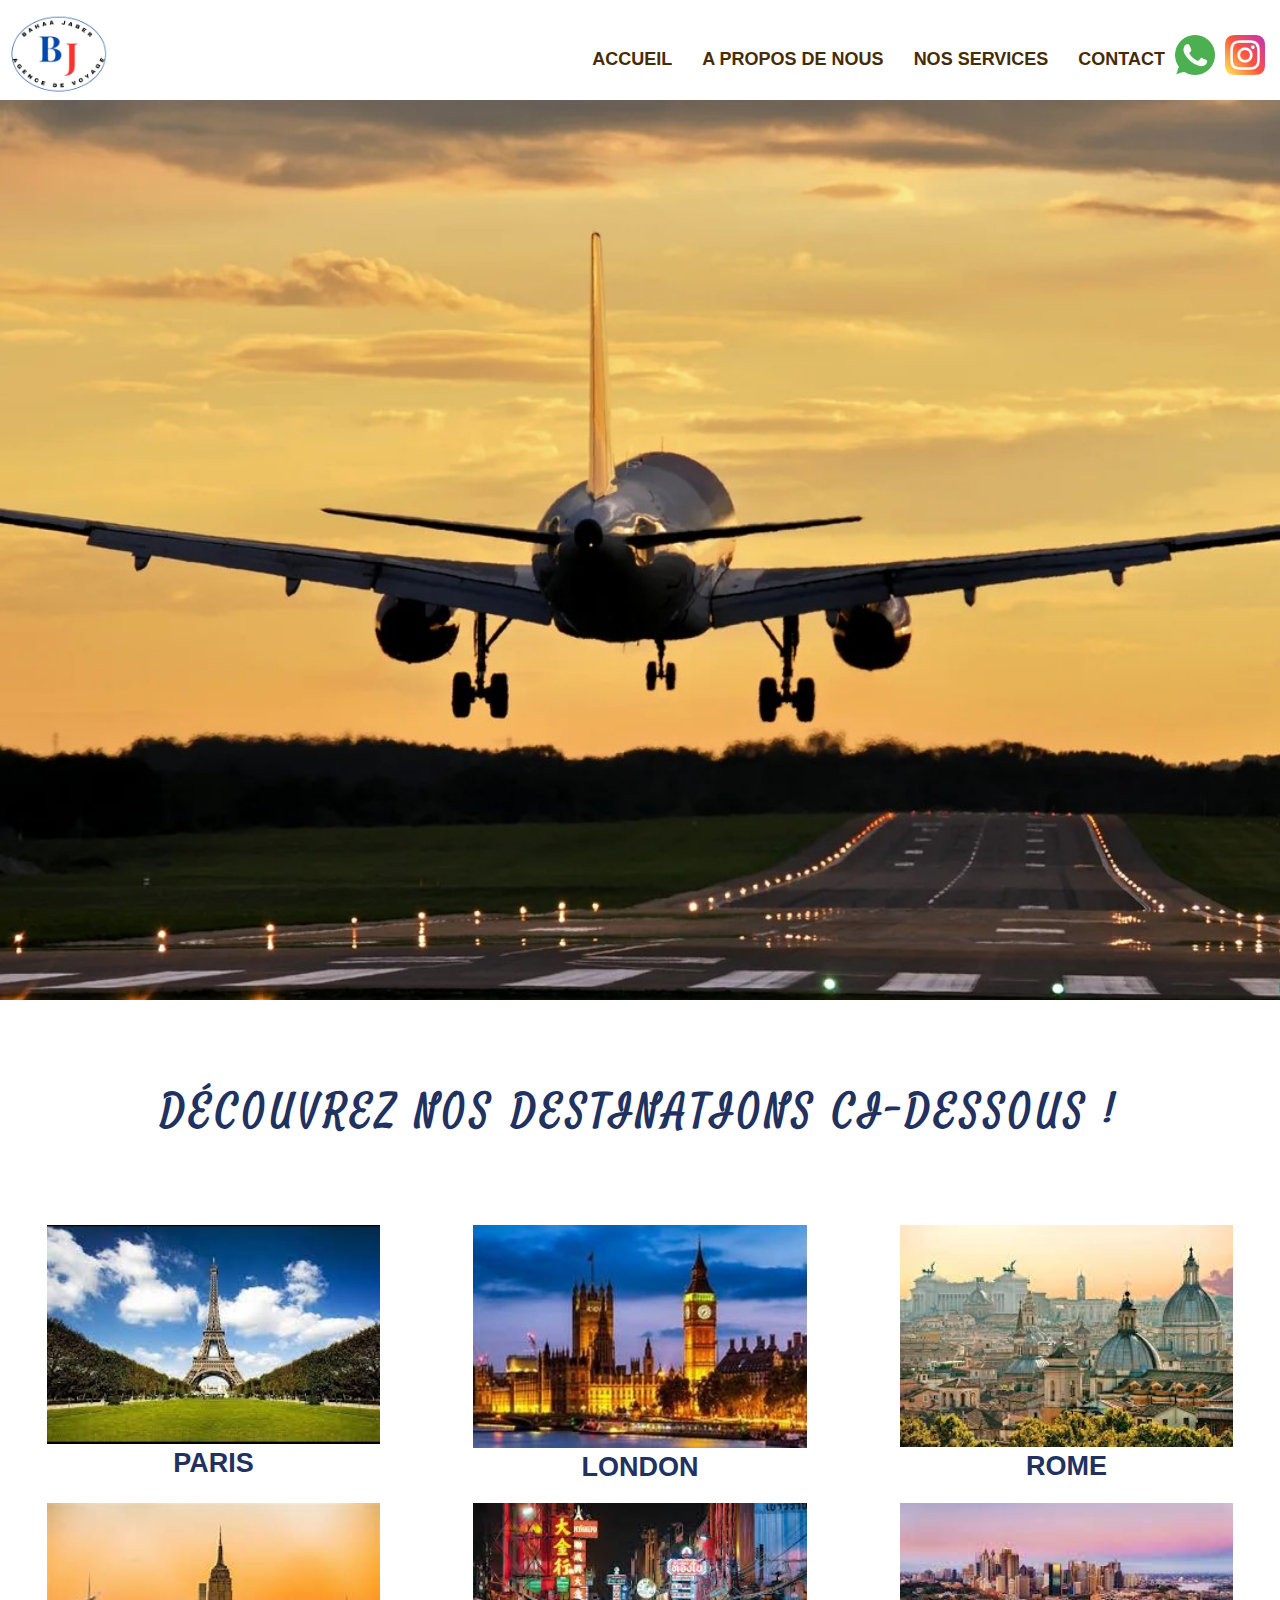
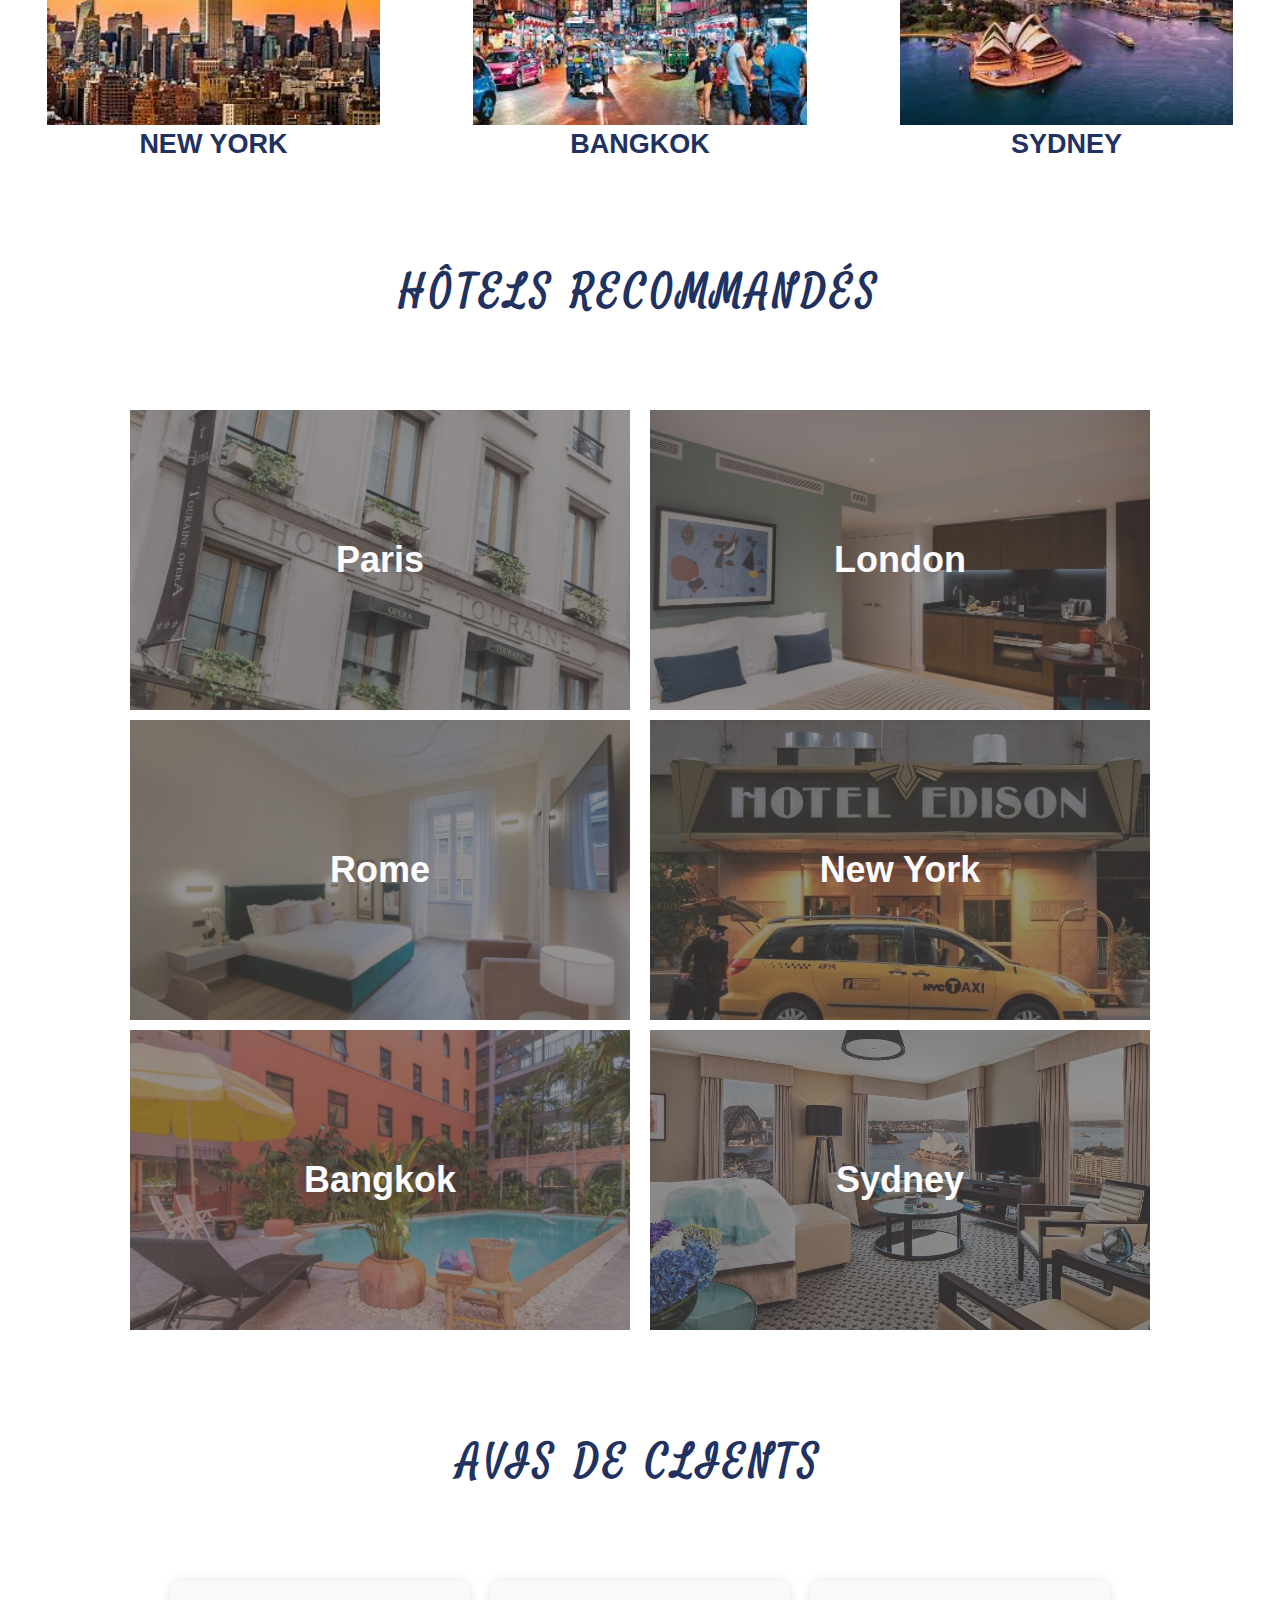
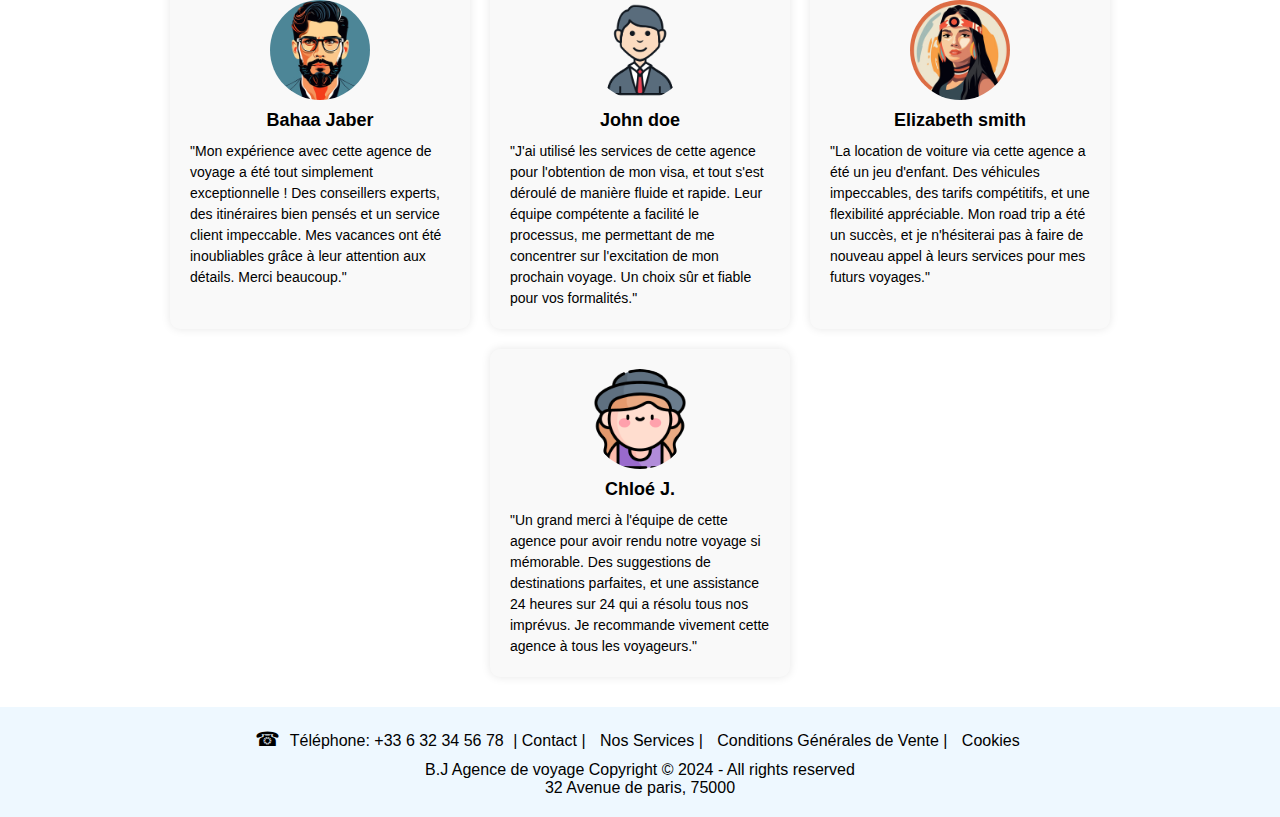
<file: index.html>
<!DOCTYPE html>
<html lang="en">
<head>
    <meta charset="UTF-8">
    <meta name="viewport" content="width=device-width, initial-scale=1.0">
    <title>Navbar</title>
    <link rel="preconnect" href="https://fonts.googleapis.com">
    <link rel="preconnect" href="https://fonts.gstatic.com" crossorigin>
    <link href="https://fonts.googleapis.com/css2?family=Satisfy&display=swap" rel="stylesheet">
    <link rel="stylesheet" href="commun.css">
    <link rel="stylesheet" href="index.css">
    
</head>
<body>
    <!--NAVBAR-->
    <nav class="navbar">
        <a href="index.html"><img src="images/logo.png" alt="logo" class="logo"></a>  
        <ul class="nav-links">
            <li><a href="index.html">Accueil</a></li>
            <li><a href="aproposdenous.html">A propos de Nous</a></li>
            <li><a href="nosservices.html">Nos services</a></li>
            <li><a href="contact.html">Contact</a></li>
            <li ><a href="https://www.whatsapp.com/" target="_blank"><img src="images/whatsapp-couleur.png" alt="whatsapp logo" class="social-links"></a></li>
            <li ><a href="https://www.instagram.com/" target="_blank"><img src="images/instagram-couleur.png" alt="instagram logo" class="social-links"></a></li>
        </ul> 
        <img src="images/burger-menu.png" alt="burger menu" class="menu-btn">    
    </nav>
    
   
    <header>
        <div class="header-content">  
            <h1>Explorons Le monde ensemble!</h1>
            <p>"Le plus beau voyage, c'est celui qu'on n'a pas encore fait."<br><br>  Loïck Peyron</p>
        </div>
    </header>

    <!--NOS DESTINATIONS-->
    <section class="index-destinations">
        <h2>Découvrez nos destinations ci-dessous !</h2>
        <a href="https://www.tripadvisor.com/Attractions-g187147-Activities-Paris_Ile_de_France.html" class="index-destinations-box" target="_blank">
            <img src="images/paris.jpg" alt="tour eiffel">
            <h3>Paris</h3>
        </a>
        <a href="https://www.tripadvisor.com/Attractions-g186338-Activities-London_England.html" class="index-destinations-box" target="_blank">
            <img src="images/london.jpg" alt="londre">
            <h3>London</h3>
        </a>
        <a href="https://www.tripadvisor.com/Attractions-g187791-Activities-Rome_Lazio.html" class="index-destinations-box" target="_blank">
            <img src="images/rome.jpg" alt="Rome">
            <h3>Rome</h3>
        </a>
        <a href="https://www.tripadvisor.com/Attractions-g60763-Activities-New_York_City_New_York.html" class="index-destinations-box" target="_blank">
            <img src="images/new-york.jpg" alt="New york">
            <h3>New York</h3>
        </a>
        <a href="https://www.tripadvisor.com/Tourism-g293916-Bangkok-Vacations.html" class="index-destinations-box" target="_blank">
            <img src="images/bangkok.jpg" alt="Bangkok">
            <h3>Bangkok</h3>
        </a>
        <a href="https://www.tripadvisor.com/Attractions-g255060-Activities-Sydney_New_South_Wales.html" class="index-destinations-box" target="_blank">
            <img src="images/sydney.jpg" alt="Sydney">
            <h3>Sydney</h3>
        </a>
    </section>

    <!--Hôtels recommandés-->
    <section class="index-hotels">
        <h2>Hôtels recommandés</h2>
        <a href="https://hoteltouraine.com/" class="index-hotels-ville" target="_blank">
            <div class="grey-overlay"></div>
            <h3>Paris</h3>
        </a>
        <a href="https://www.staycove.com/en/london" class="index-hotels-ville" target="_blank">
            <div class="grey-overlay"></div>
            <h3>London</h3>
        </a>
        <a href="https://elegantia-luxury-rooms.it-romehotels.com/" class="index-hotels-ville" target="_blank">
            <div class="grey-overlay"></div>
            <h3>Rome</h3>
        </a>
        <a href="https://www.edisonhotelnyc.com/" class="index-hotels-ville" target="_blank">
            <div class="grey-overlay"></div>
            <h3>New York</h3>
        </a>
        <a href="https://baansuanprannok.com/" class="index-hotels-ville" target="_blank">
            <div class="grey-overlay"></div>
            <h3>Bangkok</h3>
        </a>
        <a href="https://www.fourseasons.com/sydney/" class="index-hotels-ville" target="_blank">
            <div class="grey-overlay"></div>
            <h3>Sydney</h3>
        </a>  
    </section>

    <!--Avis clients-->
    <section class="container">
        <h2>Avis de clients</h2>
        <div class="feedback">
            <img src="images/client1.jpg" alt="Client-1 Photo">
            <h3>Bahaa Jaber</h3>
            <p>"Mon expérience avec cette agence de voyage a été tout simplement exceptionnelle ! Des conseillers experts, des itinéraires bien pensés et un service client impeccable. Mes vacances ont été inoubliables grâce à leur attention aux détails. Merci beaucoup."</p>
        </div>
        <div class="feedback">
            <img src="images/client2.jpg" alt="Client-2 Photo">
            <h3>John doe</h3>
            <p>"J'ai utilisé les services de cette agence pour l'obtention de mon visa, et tout s'est déroulé de manière fluide et rapide. Leur équipe compétente a facilité le processus, me permettant de me concentrer sur l'excitation de mon prochain voyage. Un choix sûr et fiable pour vos formalités."</p>
        </div>
        <div class="feedback">
            <img src="images/client3.jpg" alt="Client-3 Photo">
            <h3>Elizabeth smith</h3>
            <p>"La location de voiture via cette agence a été un jeu d'enfant. Des véhicules impeccables, des tarifs compétitifs, et une flexibilité appréciable. Mon road trip a été un succès, et je n'hésiterai pas à faire de nouveau appel à leurs services pour mes futurs voyages."</p>
        </div>
        <div class="feedback">
            <img src="images/client4.png" alt="Client-4 Photo">
            <h3>Chloé J.</h3>
            <p>"Un grand merci à l'équipe de cette agence pour avoir rendu notre voyage si mémorable. Des suggestions de destinations parfaites, et une assistance 24 heures sur 24 qui a résolu tous nos imprévus. Je recommande vivement cette agence à tous les voyageurs."</p>
        </div>
    </section>

    <!--footer-->
    <footer>
        <div>
            <span class="phone-icon">&#9742;</span> 
            <span class="phone-numero">Téléphone: +33 6 32 34 56 78 </span>
            <a href="contact.html">| Contact |</a> 
            <a href="nosservices.html"> Nos Services |</a> 
            <a href="#">Conditions Générales de Vente |</a> 
            <a href="#">Cookies</a>
        </div>
        <p>B.J Agence de voyage Copyright © 2024 - All rights reserved</p>
        <p>32 Avenue de paris, 75000</p>    
    </footer>

    <!--Javascript link-->
    <script src="script.js"></script>
</body>
</html>
</file>
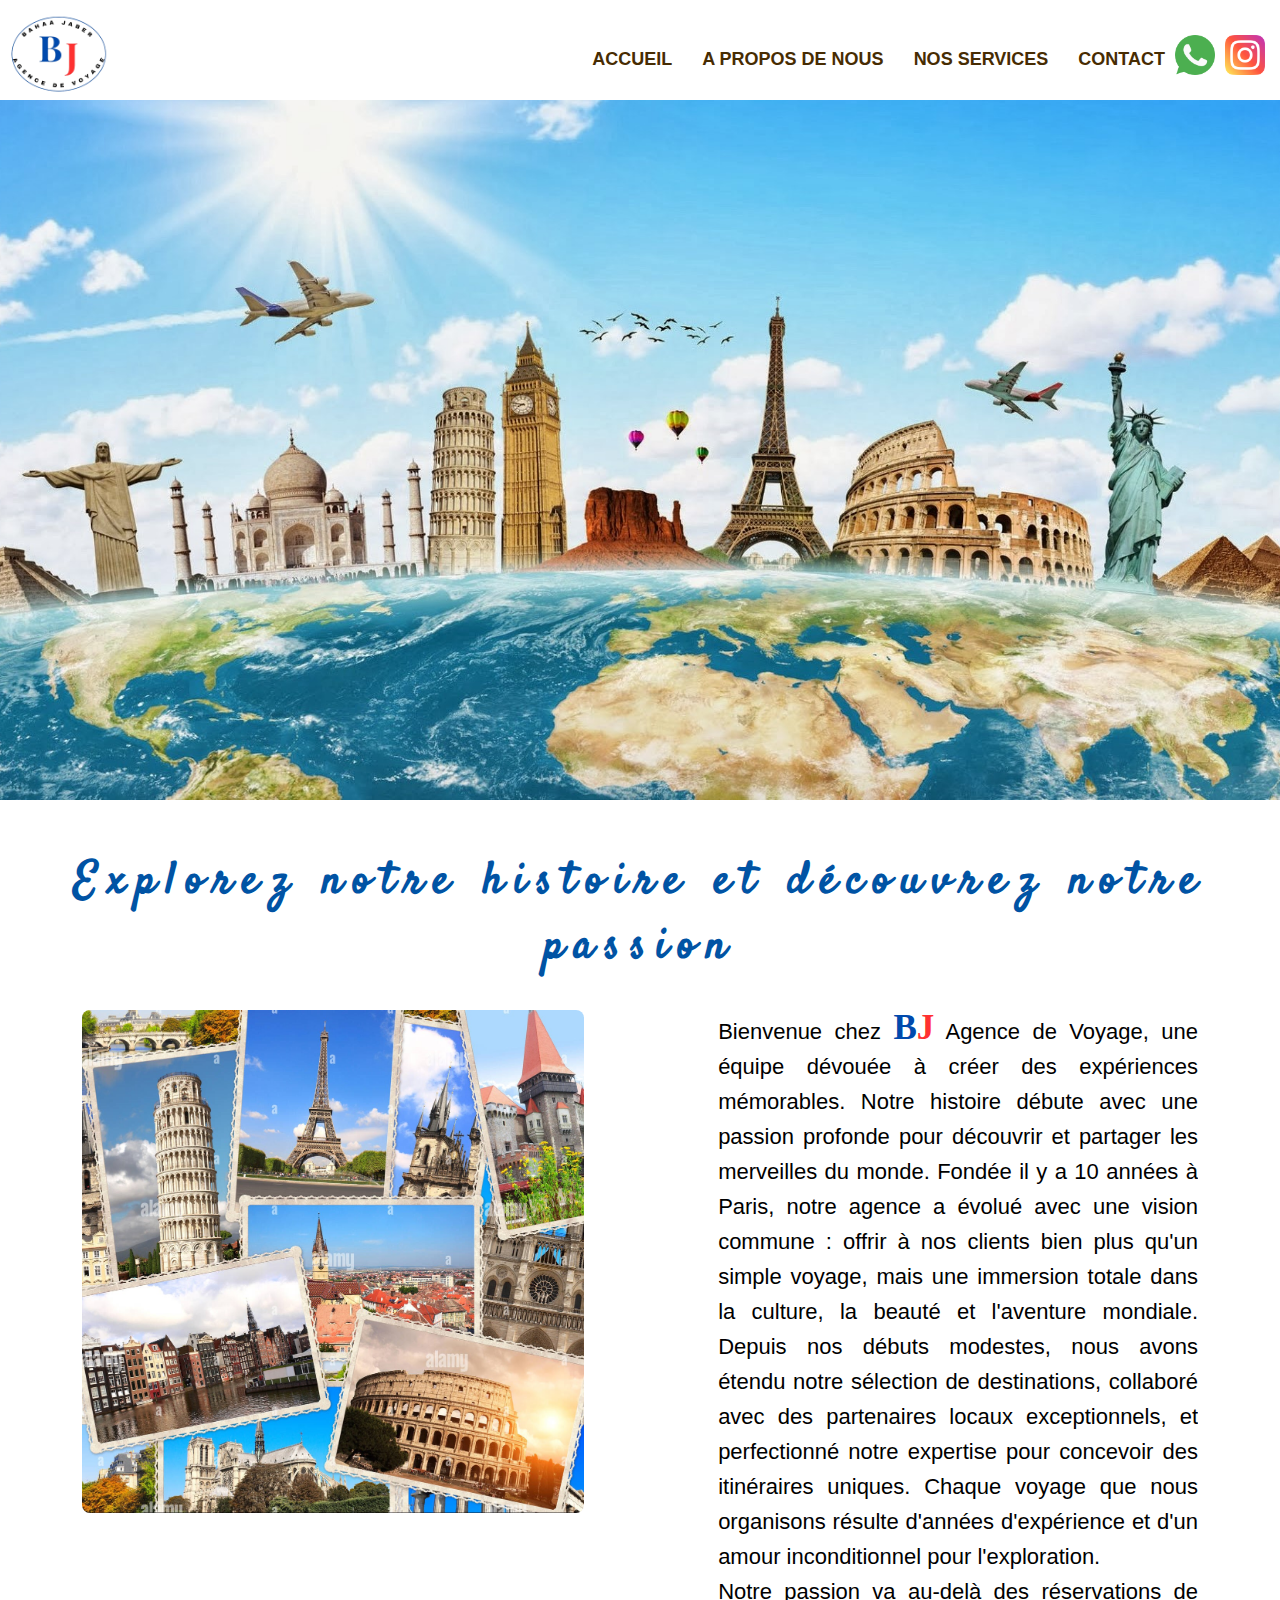
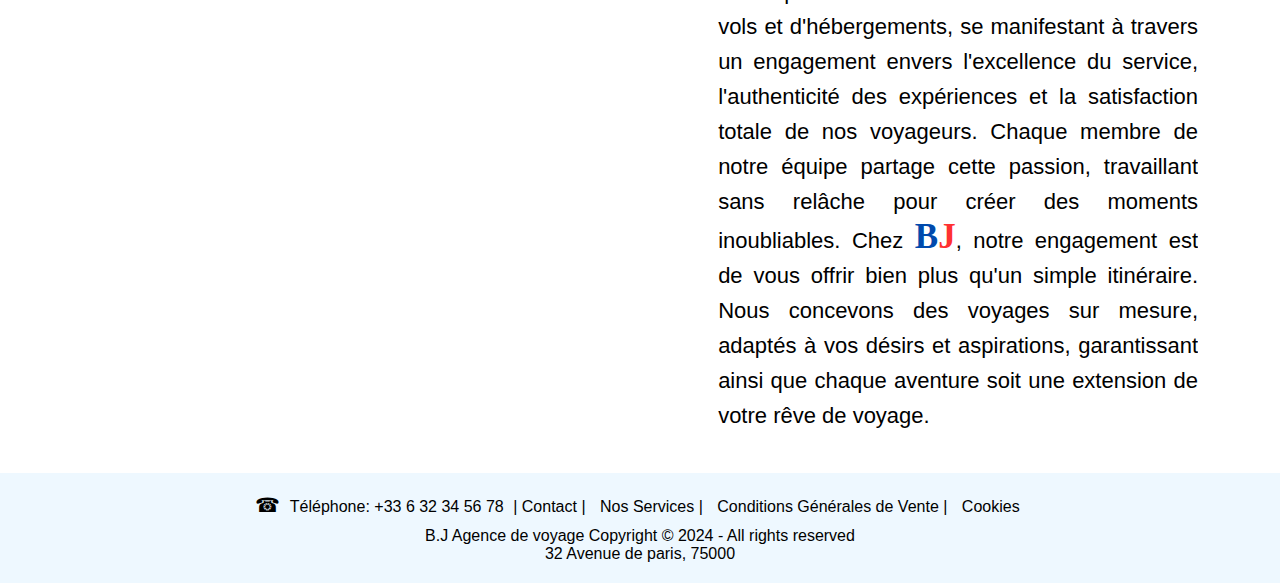
<file: aproposdenous.html>
<!DOCTYPE html>
<html lang="en">
<head>
    <meta charset="UTF-8">
    <meta name="viewport" content="width=device-width, initial-scale=1.0">
    <title>A propos de nous</title>
    <link rel="preconnect" href="https://fonts.googleapis.com">
    <link rel="preconnect" href="https://fonts.gstatic.com" crossorigin>
    <link href="https://fonts.googleapis.com/css2?family=Satisfy&display=swap" rel="stylesheet">
    <link rel="stylesheet" href="commun.css">
    <link rel="stylesheet" href="aproposdenous.css">
    
</head>
<body>
    <nav class="navbar">
        <a href="index.html"><img src="images/logo.png" alt="logo" class="logo"></a>
        <ul class="nav-links">
            <li><a href="index.html">Accueil</a></li>
            <li><a href="aproposdenous.html">A propos de Nous</a></li>
            <li><a href="nosservices.html">Nos services</a></li>
            <li><a href="contact.html">Contact</a></li>
            <li ><a href="https://www.whatsapp.com/" target="_blank"><img src="images/whatsapp-couleur.png" alt="whatsapp logo" class="social-links"></a></li>
            <li ><a href="https://www.instagram.com/" target="_blank"><img src="images/instagram-couleur.png" alt="instagram logo" class="social-links"></a></li>
        </ul> 
        <img src="images/burger-menu.png" alt="burger menu" class="menu-btn">    
    </nav>

    <div class="back-ground-image"></div>
    <h2 class="apropos-titre">Explorez notre histoire et découvrez notre passion</h2>
    <div class="about-section">
        <div class="about-content">
            <img src="images/monde.jpg" alt="image des villes">
            <p>
                Bienvenue chez <span class="B-lettre-logo">B</span><span class="J-lettre-logo">J</span> Agence de Voyage, une équipe dévouée à créer des expériences mémorables. Notre histoire débute avec une passion profonde pour découvrir et partager les merveilles du monde. Fondée il y a 10 années à Paris, notre agence a évolué avec une vision commune : offrir à nos clients bien plus qu'un simple voyage, mais une immersion totale dans la culture, la beauté et l'aventure mondiale. Depuis nos débuts modestes, nous avons étendu notre sélection de destinations, collaboré avec des partenaires locaux exceptionnels, et perfectionné notre expertise pour concevoir des itinéraires uniques. Chaque voyage que nous organisons résulte d'années d'expérience et d'un amour inconditionnel pour l'exploration.
            <br>
                Notre passion va au-delà des réservations de vols et d'hébergements, se manifestant à travers un engagement envers l'excellence du service, l'authenticité des expériences et la satisfaction totale de nos voyageurs. Chaque membre de notre équipe partage cette passion, travaillant sans relâche pour créer des moments inoubliables. Chez <span class="B-lettre-logo">B</span><span class="J-lettre-logo">J</span>, notre engagement est de vous offrir bien plus qu'un simple itinéraire. Nous concevons des voyages sur mesure, adaptés à vos désirs et aspirations, garantissant ainsi que chaque aventure soit une extension de votre rêve de voyage.
            </p>  
        </div>      
    </div>
    

    <footer>
        <div>
            <span class="phone-icon">&#9742;</span> 
            <span class="phone-numero">Téléphone: +33 6 32 34 56 78 </span>
            <a href="contact.html">| Contact |</a> 
            <a href="nosservices.html"> Nos Services |</a> 
            <a href="#">Conditions Générales de Vente |</a> 
            <a href="#">Cookies</a>
        </div>
        <p>B.J Agence de voyage Copyright © 2024 - All rights reserved</p>
        <p>32 Avenue de paris, 75000</p>    
    </footer>

    <script src="script.js"></script>

</body>
</html>
</file>
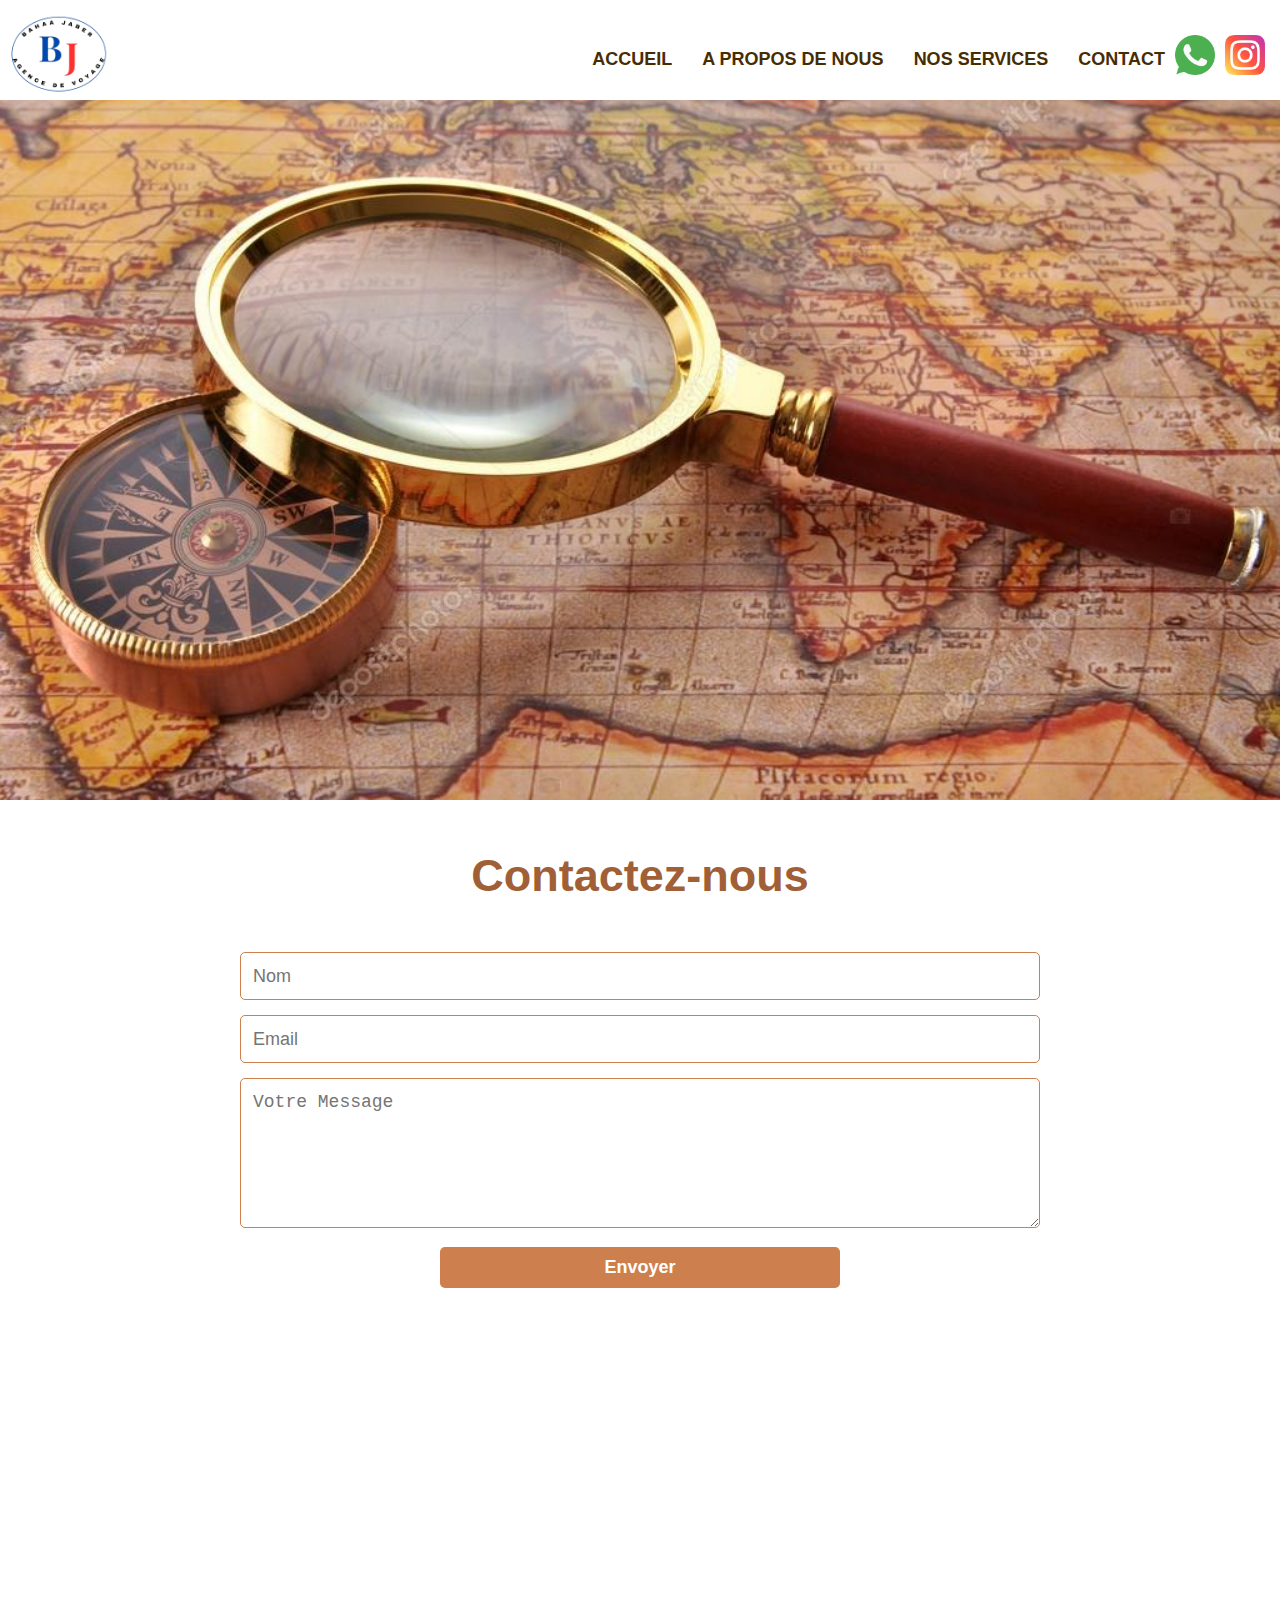
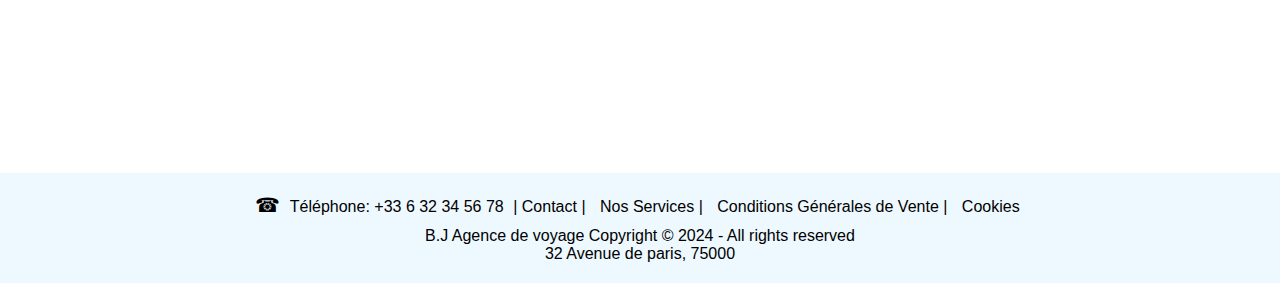
<file: contact.html>
<!DOCTYPE html>
<html lang="en">
<head>
    <meta charset="UTF-8">
    <meta name="viewport" content="width=device-width, initial-scale=1.0">
    <title>Formulaire de contact</title>
    <link rel="stylesheet" href="commun.css">
    <link rel="stylesheet" href="contact.css">

</head>
<body>
  <nav class="navbar">
    <a href="index.html"><img src="images/logo.png" alt="logo" class="logo"></a> 
    <ul class="nav-links">
        <li><a href="index.html">Accueil</a></li>
        <li><a href="aproposdenous.html">A propos de Nous</a></li>
        <li><a href="nosservices.html">Nos services</a></li>
        <li><a href="contact.html">Contact</a></li>
        <li ><a href="https://www.whatsapp.com/" target="_blank"><img src="images/whatsapp-couleur.png" alt="whatsapp logo" class="social-links"></a></li>
        <li ><a href="https://www.instagram.com/" target="_blank"><img src="images/instagram-couleur.png" alt="instagram logo" class="social-links"></a></li>
    </ul> 
    <img src="images/burger-menu.png" alt="burger menu" class="menu-btn">    
</nav>

    <!--below is contact form-->
    <div class="back-ground-image"></div>  
<h2>Contactez-nous</h2>
<form>      
    <input name="name" type="text" class="feedback-input" placeholder="Nom" />   
    <input name="email" type="text" class="feedback-input" placeholder="Email" />
    <textarea name="text" class="feedback-input" placeholder="Votre Message"></textarea>
    <input type="submit" value="Envoyer"/>
</form>


  <!--carte below-->
  <div id="map-container">
    <iframe src="https://www.google.com/maps/embed?pb=!1m18!1m12!1m3!1d118784.67232349911!2d2.2620698591521955!3d48.86211505352172!2m3!1f0!2f0!3f0!3m2!1i1024!2i768!4f13.1!3m3!1m2!1s0x47e66e1f06e2b70f%3A0x40b82c3688c9460!2sParis%2C%20France!5e0!3m2!1sfr!2slb!4v1705783789289!5m2!1sfr!2slb" width="800" height="450" style="border:0;" allowfullscreen="" loading="lazy" referrerpolicy="no-referrer-when-downgrade"></iframe>
  </div>


<footer>
    <div>
        <span class="phone-icon">&#9742;</span> 
        <span class="phone-numero">Téléphone: +33 6 32 34 56 78 </span>
        <a href="contact.html">| Contact |</a> 
        <a href="nosservices.html"> Nos Services |</a> 
        <a href="#">Conditions Générales de Vente |</a> 
        <a href="#">Cookies</a>
    </div>
    <p>B.J Agence de voyage Copyright © 2024 - All rights reserved</p>
    <p>32 Avenue de paris, 75000</p>    
</footer>

<script src="script.js"></script>
</body>
</html>
</file>
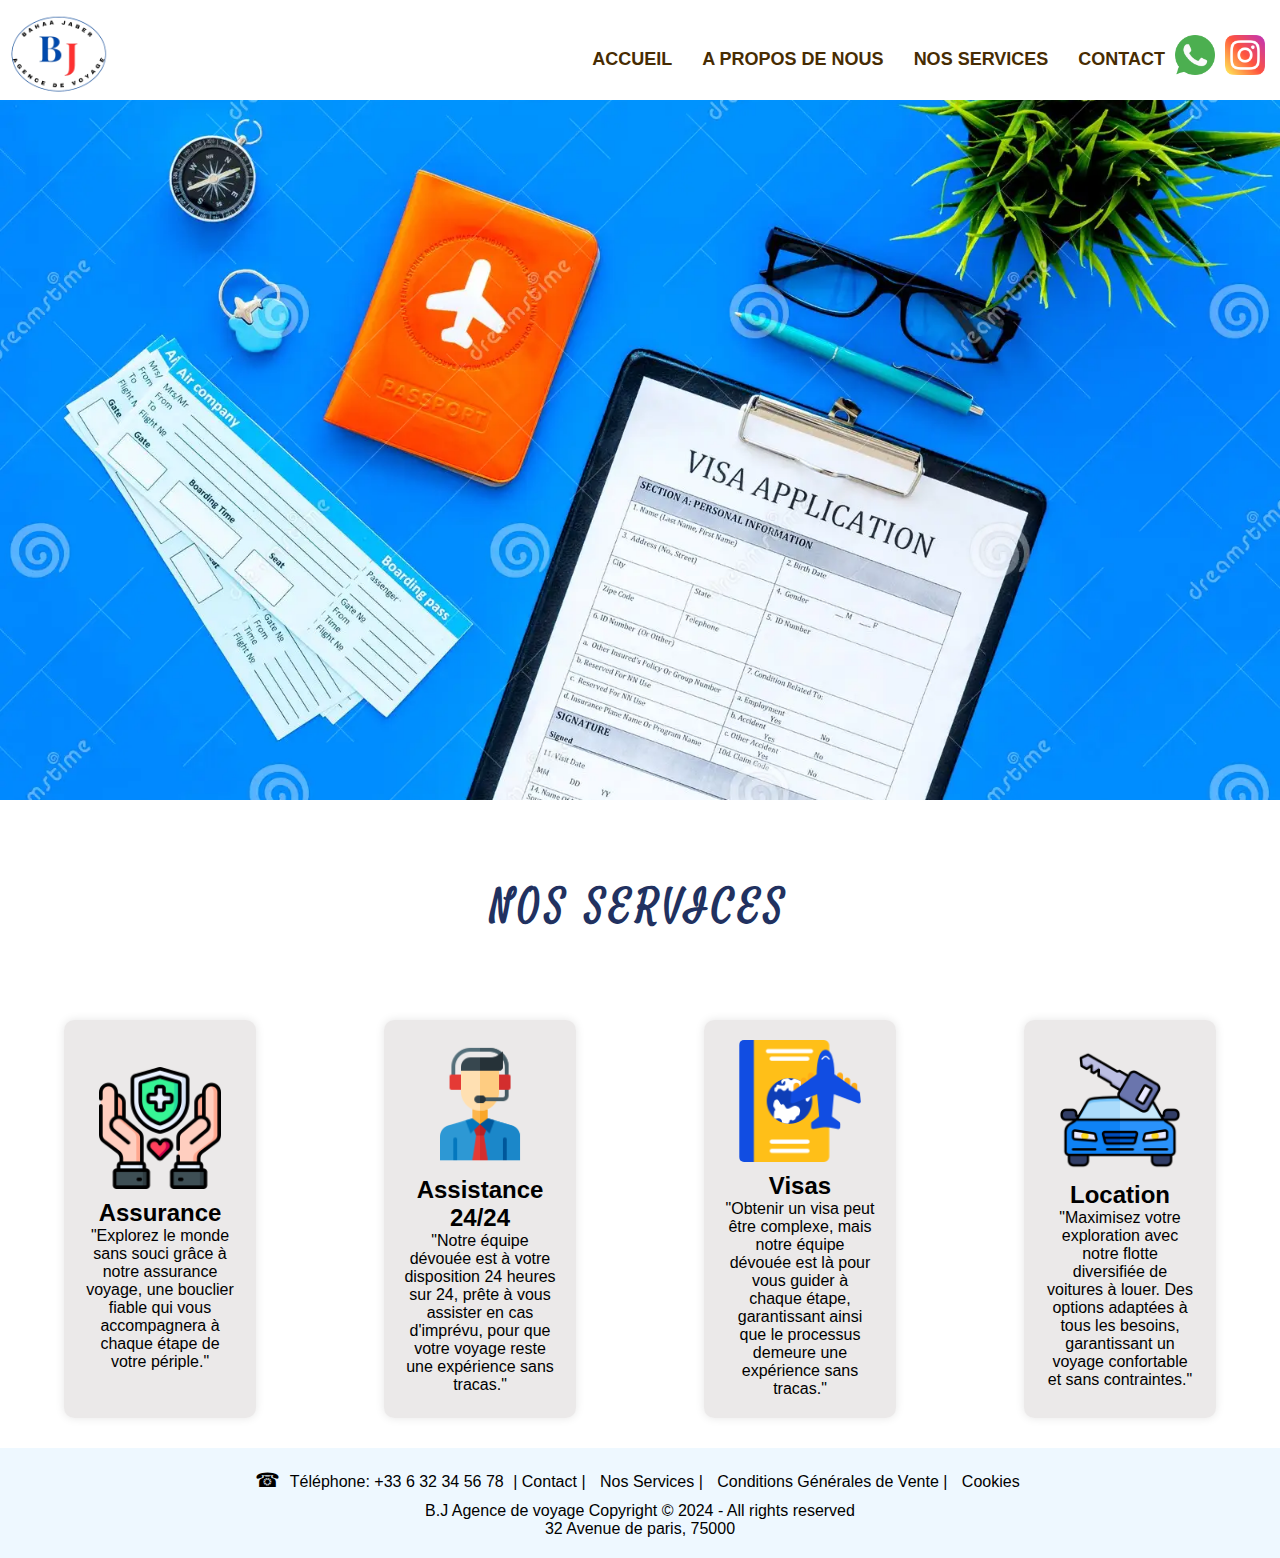
<file: nosservices.html>
<!DOCTYPE html>
<html lang="en">
<head>
    <meta charset="UTF-8">
    <meta name="viewport" content="width=device-width, initial-scale=1.0">
    <title>Nos services</title>
    <link rel="preconnect" href="https://fonts.googleapis.com">
    <link rel="preconnect" href="https://fonts.gstatic.com" crossorigin>
    <link href="https://fonts.googleapis.com/css2?family=Satisfy&display=swap" rel="stylesheet">
    <link rel="stylesheet" href="commun.css">
    <link rel="stylesheet" href="nosservices.css">
</head>
<body>
    <nav class="navbar">
        <a href="index.html"><img src="images/logo.png" alt="logo" class="logo"></a> 
        <ul class="nav-links">
            <li><a href="index.html">Accueil</a></li>
            <li><a href="aproposdenous.html">A propos de Nous</a></li>
            <li><a href="nosservices.html">Nos services</a></li>
            <li><a href="contact.html">Contact</a></li>
            <li ><a href="https://www.whatsapp.com/" target="_blank"><img src="images/whatsapp-couleur.png" alt="whatsapp logo" class="social-links"></a></li>
            <li ><a href="https://www.instagram.com/" target="_blank"><img src="images/instagram-couleur.png" alt="instagram logo" class="social-links"></a></li>
        </ul> 
        <img src="images/burger-menu.png" alt="burger menu" class="menu-btn">    
    </nav>

    <!-- Content above footer -->
    <div class="back-ground-image"></div>
    <h1>Nos services</h1>
    <div class="container">
        <!-- Content inside container -->
        <div class="image-container">
            <img src="images/Assurance.png" alt="image d'assurance">
            <div class="text-container">
                <h2>Assurance</h2>
                <p>"Explorez le monde sans souci grâce à notre assurance voyage, une bouclier fiable qui vous accompagnera à chaque étape de votre périple."</p>
            </div>
        </div>

        <div class="image-container">
            <img src="images/Assistance.png" alt="image d'un homme ">
            <div class="text-container">
                <h2>Assistance 24/24</h2>
                <p>"Notre équipe dévouée est à votre disposition 24 heures sur 24, prête à vous assister en cas d'imprévu, pour que votre voyage reste une expérience sans tracas."</p>
            </div>
        </div>

        <div class="image-container">
            <img src="images/visas.png" alt="Image avion">
            <div class="text-container">
                <h2>Visas</h2>
                <p>"Obtenir un visa peut être complexe, mais notre équipe dévouée est là pour vous guider à chaque étape, garantissant ainsi que le processus demeure une expérience sans tracas."</p>
            </div>
        </div>

        <div class="image-container">
            <img src="images/location-voiture.png" alt="Image voiture">
            <div class="text-container">
                <h2>Location </h2>
                <p>"Maximisez votre exploration avec notre flotte diversifiée de voitures à louer. Des options adaptées à tous les besoins, garantissant un voyage confortable et sans contraintes."</p>
            </div>
        </div>
    </div>

    <!-- Footer -->
    <footer>
        <div>
            <span class="phone-icon">&#9742;</span> 
            <span class="phone-numero">Téléphone: +33 6 32 34 56 78 </span>
            <a href="contact.html">| Contact |</a> 
            <a href="nosservices.html"> Nos Services |</a> 
            <a href="#">Conditions Générales de Vente |</a> 
            <a href="#">Cookies</a>
        </div>
        <p>B.J Agence de voyage Copyright © 2024 - All rights reserved</p>
        <p>32 Avenue de paris, 75000</p>    
    </footer>

    <script src="script.js"></script>
</body>
</html>
</file>
<file: commun.css>
:root {
    /*Index page*/

    --header-content:#fffbf1; /*Page d'Accueil header*/
    --index-destinations:#213160; /*Page d'Accueil Nos destinations*/
    --grey-overlay:#4d4848; /*Page d'Accueil Hotels recommandés*/
    --index-hotels-ville: #fdfbfb; /*Page d'Accueil Hotels recommandés h3*/
   


    /*A propos de nous page*/

    --B-lettre-logo:#004aad;  /*couleur lettre B dans le text*/
    --J-lettre-logo: #ff3131; /*couleur lettre J dans le text*/
    --apropos-titre:#0053a4;  /*couleur de titre*/


    /*Nos services Page*/
    --nosservices-h1:#213160; 
    


    /*  navlinks (all pages)*/
    --navlinks: #472c02;
    --navlinks-hover: #af003a;

}


body {
    font-family: Arial, sans-serif;
}
/* navbar */

* {
    margin: 0;
    padding: 0;
    box-sizing: border-box;
}

a{
    text-decoration: none;
    cursor: pointer;
}

ul {
    list-style: none;
}


 
.navbar {
    position: absolute;
    top: 0;
    left: 0;
    width: 100%;
    display: flex;
    justify-content: space-between;
    padding: 0px;
    text-transform: uppercase;
    font-size: 2.3vmin;
    font-weight: bolder;
    align-items: center;
}

.logo {
    width: 110px;
    height: auto;
}


.nav-links {
    display: flex;
    align-items: center;
    
}

.nav-links li {
    margin: 0 10px;
}

.nav-links a {
    font-size: 2vmin;
}

.nav-links li a{
  color:var(--navlinks);
}

.nav-links li a:hover{
  color:var(--navlinks-hover) ;
  text-decoration: none;
  font-size: 2.5vmin;
  transition: ease-in-out 0.3s;
}

.social-links{
    width: 40px;
    margin-left: -20px;
}
   
.social-links:hover{
    width: 45px;
     margin-left: -20px;
    transition: 0.3s ease-in-out;
} 

.back-ground-image {
    height: calc(100vh - 200px);
    background-size: cover;
    background-repeat: no-repeat;
    background-position: center;
    margin-top: 100px;
}



/* footer */
footer {
    background-color: rgb(238, 248, 255);
    padding: 20px;
    text-align: center;
}

footer div {
    margin-bottom: 10px;
}

.phone-icon {
    font-size: 20px;
}

.phone-numero {
    margin-left: 5px;
}

a {
    color: #000;
    text-decoration: none;
    margin: 0 5px;
}

.addresse {
    margin-top: 10px;
    font-size: 14px;
    color: #666;
}

.menu-btn {
    position: absolute;
    top: 30px;
    right: 30px;
    width: 40px;
    cursor: pointer;
    display: none;
}

 @media only screen and (max-width:767px){

    .menu-btn {
        display: block;
    }
    .navbar {
        font-size: 3vmin;
        flex-direction: column;
        
    }
    .logo {
        position: absolute;
        top: 0px;
        left: 10px;
        
    }
    .nav-links {
        flex-direction: column;
        width: 100%;
        height: 100vh;
        justify-content: center;
        margin-top: -720px;
        transition:  all 0.5s ease;
    }

    .nav-links a {
        font-size: 3vmin;
    }
    .nav-links li {
            margin: 30px auto;
    }

    .mobile-menu {
        background-color: #fff0d7;    
        margin: 0;
        height: 70vh;
        border-bottom-left-radius: 50px;
        border-bottom-right-radius: 50px;      
    }
    .nav-links li {
        margin: 30px auto;
    }

    footer,
    footer p
      {
        flex-direction: column;
        align-items: center;
        font-size: 2.5vmin;
    }
    
}
</file>
<file: index.css>
/* header image avion */

header {
    width: 100vw;
    height: 100vh;
    background-image: url(images/avion.jpg);
    background-position: bottom;
    background-size: cover;
    display: flex;
    align-items: flex-end;
    justify-content: center;
    margin-top: 100px;
}

.header-content {
    margin-bottom: 55px;
    color: var( --header-content);
    text-align: center;
    font-size: 3vmin;
    font-weight: bold;
}

.header-content  p{ 
  color: var( --header-content); 
}

.header-content h1
 {
    opacity: 0;
    transform: translateY(-400px);
    animation: dropAnimation 5s ease forwards;
    font-size: 7vmin;
    margin: 20px auto;
}

@keyframes dropAnimation {
    to {
        opacity: 1;
        transform: translateY(0);
    }
}

.header-content p
 {
    opacity: 0;
    transform: translateX(-100px);
    animation: slidein 5s ease forwards;
    font-size: 4.5vmin;
}

@keyframes slidein {
    to {
        opacity: 1;
        transform: translateX(0);
    }
}


@media only screen and (max-width:850px){

.header-content {
    margin-bottom: 45px;
    font-size: 3.5vmin;
}

}

/* destinations */

.index-destinations {
  display: flex;
  flex-wrap: wrap;
  justify-content: center; 
  text-align: center;
}

.index-destinations h2 {
    font: bold 40px/85px 'Satisfy', sans-serif;
    color:var(--index-destinations);
    text-align: center;
    padding: 40px;
    flex-basis: 100%;
    text-transform: uppercase;
    letter-spacing: 5px;
    margin: 30px;
  }
  
  .index-destinations h3 {
    color:var(--index-destinations);
    text-align: center;
    text-transform: uppercase;
    font-weight: bold;
    font-size: 3vmin;
  }
  
  .index-destinations-box {
    flex-basis: calc(33.33% - 10px);
    margin-bottom: 20px;
  }
  
  .index-destinations-box img {
    width: 80%; 
  }

  .index-destinations-box img:hover {
    width: 83%; 
    transition: 0.3s ease-in-out;
  }
  
  

/* HÔTELS RECOMMANDÉS section */

.index-hotels  {
    width: 100%;
    padding: 5px 0;
    display: flex;
    justify-content: center;
    column-gap: 10px;
    flex-wrap: wrap;
}

.index-hotels h2 {
  font: bold 40px/85px 'Satisfy', sans-serif;
  color:var(--index-destinations);
  text-align: center;
  padding: 40px 0;
  flex-basis: 100%;
  text-transform: uppercase;
  letter-spacing: 5px;
  margin: 25px;
}


 .index-hotels-ville  {
    width: 500px;
    height: 300px;
    background-repeat: no-repeat;
    background-size: cover;
    display: flex;
    justify-content: center;
    align-items: center;
    position: relative;
    margin-top: 10px;
   
}

.index-hotels-ville:nth-child(2)  {
    background-image:url(../images/Hotel\ Touraine\ Opera.jpg);
}
.index-hotels-ville:nth-child(3)  {
    background-image:url(../images/Cove\ Landmark\ Pinnacle.jpg)
}
.index-hotels-ville:nth-child(4)  {
    background-image:url(../images/Elegantia\ Luxury\ Rooms.jpg)
}
.index-hotels-ville:nth-child(5)  {
    background-image:url(../images/Hotel\ Edison\ Times\ Square.jpg)
}
.index-hotels-ville:nth-child(6)  {
    background-image:url(../images/Baansuanprannok\ Hotel.jpg)
}
.index-hotels-ville:nth-child(7)  {
    background-image:url(../images/Four-Seasons-Hotel-Sydney.jpg)
}

.grey-overlay {
  position: absolute;
  inset: 0;
  background-color:var( --grey-overlay);
  opacity: 0.6;
  transition: all ease-in-out 0.2s;
}

.index-hotels-ville:hover .grey-overlay{
  opacity: 0;   
}

.index-hotels-ville h3 {
font-size: 4vmin;
  color:var( --index-hotels-ville);
  text-align: center;
  z-index: 100;
  transition: all ease-in-out 0.6s;
}


.index-hotels-ville:hover h3 {
  opacity: 0;
}


/* Avis clients  */
.container {
    display: flex;
    flex-wrap: wrap;
    justify-content: center; 
    padding: 20px;
}

.feedback {
    width: 300px;
    background-color: #f9f9f9;
    border-radius: 10px;
    margin: 10px;
    padding: 20px;
    box-shadow: 0 0 10px #0000001a;
    display: flex; 
    flex-direction: column; 
    align-items: center;
}


  .container h2  {
    font: bold 40px/85px 'Satisfy', sans-serif;
    color:var(--index-destinations);
    text-align: center;
    padding: 40px 0;
    flex-basis: 100%;
    text-transform: uppercase;
    letter-spacing: 5px;
    margin: 25px;
  }

.feedback img {
    width: 100px;
    height: 100px;
    border-radius: 50%;
    margin-bottom: 10px;

}

.feedback h3 {
    font-size: 18px;
    margin-bottom: 10px;
}

.feedback p {
    font-size: 14px;
    line-height: 1.5;
}



/* Responsive Styling */

  @media only screen and (max-width: 1024px),
         (max-width: 912px),
         (max-width: 820px),
         (max-width: 768px),
         (max-width: 480px) {
    .index-destinations-box {
        flex-basis: calc(50% - 10px);
        margin-bottom: 10px;
    }
    
    .index-destinations-box img {
        width: 94%; 
    }
    .index-destinations-box img:hover {
      width: 98%; 
  }
    .index-destinations h2 {
      font-size: 4vmin;
      letter-spacing: 3px;
      line-height: 40px;
      padding-bottom: 20px;
    }

    .index-hotels h2 {
        font-size: 4vmin;
        margin: 25px auto;
        padding: 0px;
    }
    .container h2  {
        font-size: 4vmin;
        margin: 25px auto;
        padding: 0px;
    }

    .index-hotels-ville h3 {
        font-size: 4vmin;
        margin: 0px;
        padding: 0px;
    }

  }
  
  @media only screen and (max-width: 480px) {
    .index-destinations-box {
        flex-basis: calc(100% - 10px);
    }
    .index-destinations-box img {
      width: 100%;
  }

  .index-hotels {
    width: 95%;
    margin: 0 auto;
  }
  .index-hotels-ville h3 {
    font-size: 6vmin;
}
  }
</file>
<file: aproposdenous.css>
.back-ground-image {
    background-image: url(../images/voyagesbackground.jpg); 
}

.apropos-titre{
    font-size: 5vmin;
    text-align: center;
    margin-top: 50px;  
    color:var(--apropos-titre);
    font-family: 'Satisfy', sans-serif;
    letter-spacing: 10px;
    font-weight: bold;    
}

.about-section {
    display: flex;
    flex-direction: column;
    align-items: center;
    justify-content: center;
    text-align: justify;
    padding: 20px;
    margin-top: 10px;
}

.B-lettre-logo ,  
.J-lettre-logo {
    font-size: 35px;
    font-weight: bold;
    font-family: Georgia, Times, 'Times New Roman', serif;
}

.B-lettre-logo {
    color: var(--B-lettre-logo);
}

.J-lettre-logo {
    color: var(--J-lettre-logo);
}

.about-content {
    display: flex;
    flex-direction: row;
    align-items: flex-start;
    justify-content: space-between;
    width: 90%;
    margin-bottom: 20px;
    overflow: hidden; 
}


.about-content img {
    width: 45%;
    border-radius: 8px;
    animation: fadeInRight 4s ease-in-out;
}

.about-content p {
    width: 43%;
    font-size: 22px;
    line-height: 35px;
    animation: slideInLeft 4s ease-in-out;
}



.about-content:nth-child(even) {
    flex-direction: row-reverse;
}

@keyframes fadeInRight {
    from {
        opacity: 0;
        transform: translateX(-300px);
    }
    to {
        opacity: 1;
        transform: translateX(0);
    }
}

@keyframes slideInLeft {
    from {
        opacity: 0;
        transform: translateX(300px); 
    }
    to {
        opacity: 1;
        transform: translateX(0);
    }
}

/* Media query for small and medium screens */
@media only screen and (max-width: 1024px) {
    .about-content {
        flex-direction: column; 
        align-items: center; 
        text-align: justify; 
    }

    .about-content img {
        width: 95%; 
        max-width: 95%;
        margin-bottom: 10px; 
        animation: fadeInRight 4s ease-in-out; 
    }

    .about-content p {
        width: 90%; 
        animation: slideInLeft 4s ease-in-out; 
    }

    .apropos-titre{
        font-size: 5vmin;
        margin-top: 10px;  
        margin-bottom: 0px;
        letter-spacing: 8px;     
    }
}
</file>
<file: contact.css>
form {
    width: 80%; /* Adjusted width for responsiveness */
    max-width: 800px; /* Limit maximum width */
    margin: 20px auto;
    text-align: center; /* Center the content inside the form */
}

.feedback-input {
    color: #000;
    font-size: 18px; /* Adjusted font size for responsiveness */
    border-radius: 5px;
    line-height: 22px;
    border: 1px solid #ce7f4e;
    padding: 12px; /* Adjusted padding for responsiveness */
    margin-bottom: 15px;
    width: 100%;
    box-sizing: border-box;
}

.feedback-input:focus {
    border: 2px solid #ce7f4e;
}

textarea {
    height: 150px; /* Adjusted height for responsiveness */
    line-height: 150%;
    resize: vertical;
}

[type="submit"] {
    width: 50%; /* Adjusted width for responsiveness */
    margin: 0 auto; /* Center the button horizontally */
    background: #ce7f4e;
    border-radius: 5px;
    border: 0;
    cursor: pointer;
    color: #ffffff;
    font-size: 18px; /* Adjusted font size for responsiveness */
    padding: 10px; /* Adjusted padding for responsiveness */
    transition: all 0.3s;
    font-weight: 700;
    display: block;
}

[type="submit"]:hover {
    background: #93542d;
}

h2 {
    text-align: center;
    margin: 50px;
    color: #a05f36;
    font-size: 5vmin; /* Adjusted font size for responsiveness */
}

#map-container {
    width: 95%; /* Adjusted width for responsiveness */
    max-width: 800px; /* Limit maximum width */
    height: 50vh; /* Adjusted height for responsiveness */
    margin: 15px auto;
}

iframe {
    width: 100%;
    height: 100%;
    border: none;
}

.back-ground-image {
    background-image: url(images/background7.jpg);
}
</file>
<file: nosservices.css>
.container {
    display: flex;
    flex-wrap: wrap;
    justify-content: space-around; 
    padding: 20px 0;
}

h1 {
    font: bold 40px/85px 'Satisfy', sans-serif;
    color: var(--nosservices-h1);
    text-align: center;
    padding: 40px 0;
    flex-basis: 100%;
    text-transform: uppercase;
    letter-spacing: 5px;
    margin-top: 25px;
}

.image-container {
    width: 15%; 
    margin: 10px;
    padding: 20px;
    background-color: #dfdbdb9f; 
    border-radius: 10px;
    box-shadow: 0 0 10px rgba(0, 0, 0, 0.1);
    display: flex;
    flex-direction: column;
    justify-content: center;
    align-items: center;
}

.image-container img {
    width: 80%; 
    max-width: 100%; 
    border-radius: 5px;
}

.text-container {
    text-align: center;
    margin-top: 10px;
}

.back-ground-image {
    background-image: url(../images/background4.webp);
    height: calc(100vh - 200px);
    background-position: center;  
    background-repeat: no-repeat;
    background-size: cover;
}

@media only screen and (max-width: 768px),
       only screen and (min-width: 601px) and (max-width: 820px) and (min-height: 600px),
       only screen and (max-width: 1024px) and (max-height: 1366px),
       only screen and (max-width: 912px) and (max-height: 1368px),
       only screen and (max-width: 1024px) and (max-height: 600px),
       only screen and (max-width: 1280px) and (max-height: 800px) {
    .image-container {
        width: 46%; 
    }
    h1 {
        font-size: 3.5vmin; 
        padding: 0;
        margin-top: 25px;
    }
}
</file>
